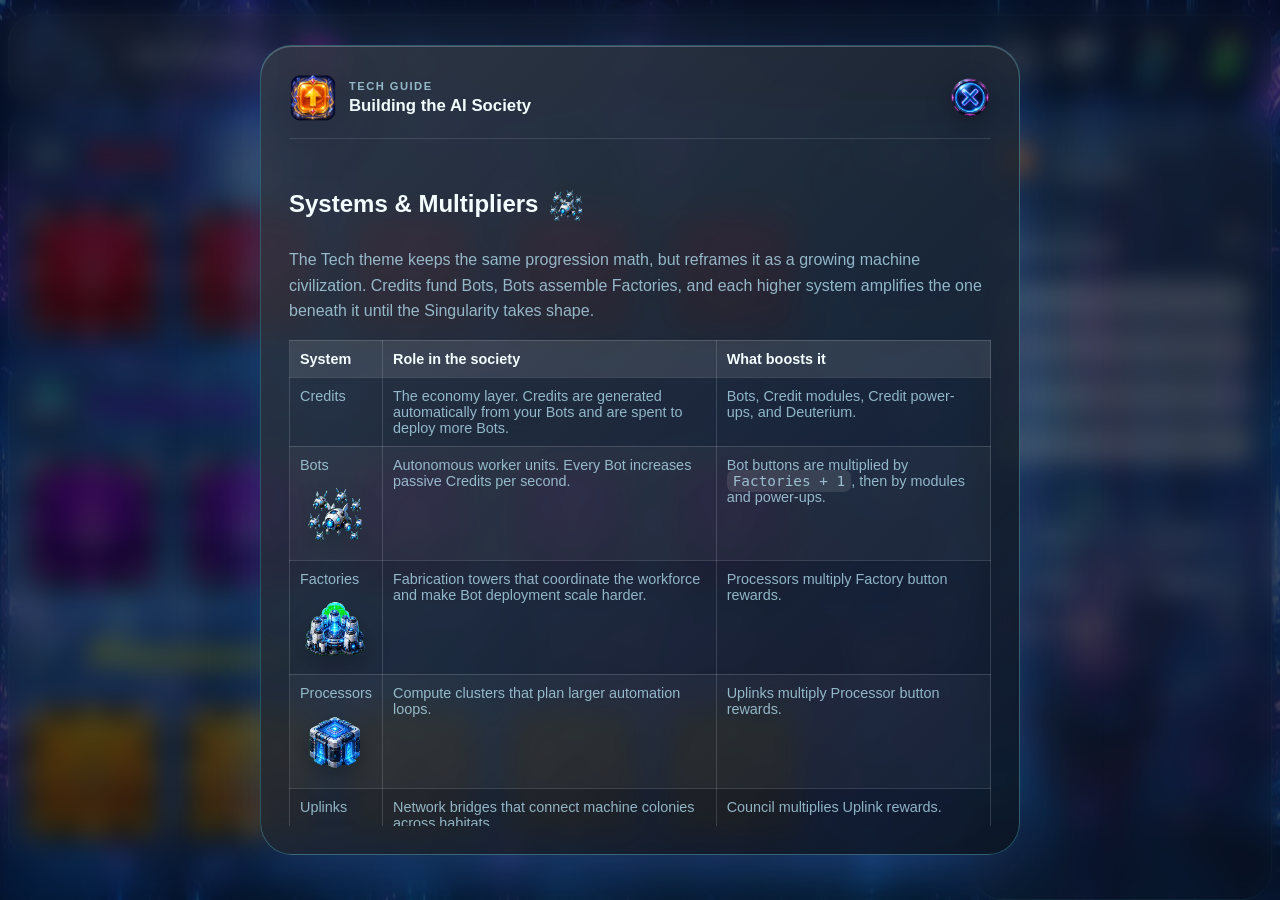
<file: index.html>
<!DOCTYPE html>
<html lang="en">
<head>
	<meta charset="utf-8">
	<meta name="viewport" content="width=device-width, initial-scale=1">
	<meta name="theme-color" content="#132239">
	<title>Button Simulator Reloaded</title>
	<link rel="icon" type="image/png" href="images/brand-icon-32.png">
	<link rel="stylesheet" href="css/modern.css">
</head>
<body data-theme="modern" data-modern-theme="tech" data-world="1">
	<div id="worldBackground" aria-hidden="true"></div>
	<div id="backgroundPattern" aria-hidden="true"></div>
	<div class="worldAtmosphere" aria-hidden="true"></div>

	<header class="glass topShell">
		<div class="worldSwitcher">
			<button id="previousWorldButton" class="circleButton" data-action="previous-world" aria-label="Previous world">‹</button>
			<div id="topBarWorld">
				<span id="topBarWorldNumber">World 1</span>
				<strong id="topBarWorldName">Overworld</strong>
			</div>
			<button class="circleButton" data-action="next-world" aria-label="Next world">›</button>
		</div>

		<div class="headerProgress">
			<div class="headerLevel">
				<span>Level</span>
				<strong id="level">1</strong>
			</div>
			<div id="XPBarBack"><div id="XPBar"></div></div>
		</div>

		<nav class="primaryNav" aria-label="Game features">
			<button class="navImageButton navResources" data-action="show-resources" data-tooltip="Resources" aria-label="Resources"></button>
			<button id="autoClickerNavButton" class="navImageButton navAutoClicker" data-action="show-auto-clicker" data-tooltip="COT bot" aria-label="COT bot"></button>
			<button class="navImageButton navCrates" data-action="show-items" data-item-type="crates" data-tooltip="Crates" aria-label="Crates"><span id="crateNotification">0</span></button>
			<button class="navImageButton navRelics" data-action="show-items" data-item-type="relics" data-tooltip="Relics" aria-label="Relics"></button>
			<button class="navImageButton navPotions" data-action="show-items" data-item-type="potions" data-tooltip="Potions" aria-label="Potions"></button>
			<button id="miningNavButton" class="navImageButton navMining" data-action="show-mining" data-tooltip="Mining" aria-label="Mining"></button>
		</nav>
	</header>

	<main class="gameLayout">
		<section class="contentColumn">
			<div id="buttons" class="worldSections" aria-live="polite"></div>
		</section>

		<aside id="resourcesScreen" class="glass resourceRail">
			<div class="brandBlock">
				<img src="images/brand-icon.png" alt="" class="brandIcon">
				<div>
					<span class="eyebrow">Button Simulator Reloaded</span>
					<strong>AI Society</strong>
				</div>
				<button class="circleButton resourceRailClose" data-action="hide-resources" aria-label="Close resources"></button>
			</div>
			<div class="railHeading">
				<div>
					<span class="eyebrow">Live economy</span>
					<h2>Resources</h2>
				</div>
				<button class="circleButton small" data-action="show-help" aria-label="Help">?</button>
			</div>

			<div id="resourceList" class="resourceList"></div>
			<div id="activePotionIcons" class="activePotionIcons"></div>
			<div id="potionTooltip" class="potionTooltip">Money potion: 00:00.00</div>

			<div class="railActions">
				<button data-action="save">Save</button>
				<button data-action="export">Export</button>
				<button data-action="import">Import</button>
				<button id="modernThemeToggle" data-action="toggle-modern-theme">Fantasy</button>
				<button class="dangerAction" data-action="hard-reset">Hard reset</button>
			</div>

		</aside>
	</main>

	<div id="bottomBar" class="mobileLevelBar" aria-hidden="true"></div>
	<img id="autoClickerAvatar" class="autoClickerAvatar" src="images/modern/tech/auto-bot-1.png" alt="">
	<div id="autoClickerBurst" class="autoClickerBurst" aria-hidden="true"></div>

	<div id="itemScreen" class="modalShell">
		<div class="glass modalPanel itemModal">
			<div class="modalHeading">
				<div class="modalTitleGroup">
					<img id="itemScreenHeadingIcon" class="modalHeadingIcon" src="images/modern/fantasy/nav-crates.png" alt="">
					<div>
						<span class="eyebrow">Collection</span>
						<strong id="itemScreenTitle">Crates</strong>
					</div>
				</div>
				<button class="circleButton" data-action="close-items" aria-label="Close"></button>
			</div>
			<div class="itemModalLayout">
				<div id="itemScreenInner" class="itemGrid"></div>
				<div id="itemScreenEmpty" class="itemEmptyState"></div>
				<aside id="itemScreenInfo" class="itemDetail">
					<div id="itemScreenIcon"></div>
					<h2 id="itemScreenName"></h2>
					<p id="itemScreenInfoText"></p>
				</aside>
			</div>
		</div>
	</div>

	<div id="autoClickerScreen" class="modalShell">
		<div class="glass modalPanel autoClickerModal">
			<div class="modalHeading">
				<div class="modalTitleGroup">
					<img id="autoClickerModalIcon" class="modalHeadingIcon" src="images/modern/tech/auto-bot-1.png" alt="">
					<div>
						<span id="autoClickerEyebrow" class="eyebrow">Cute operations bot</span>
						<strong id="autoClickerTitle">COT-7 upgrades</strong>
					</div>
				</div>
				<button class="circleButton" data-action="close-auto-clicker" aria-label="Close"></button>
			</div>
			<div class="modalContent autoClickerContent">
				<p id="autoClickerDescription" class="autoClickerDescription" data-action="toggle-auto-clicker-description">COT-7 is a tiny operations bot built to optimize your AI society.</p>
				<div class="autoClickerUpgradeGrid">
					<section class="autoClickerUpgradeCard">
						<div class="autoClickerUpgradeHeading">
							<h2 id="autoClickerSpeedName">Servo speed</h2>
							<strong id="autoClickerSpeedLevel">Level 0/30</strong>
						</div>
						<button id="autoClickerSpeedButton" class="primaryAction" data-action="upgrade-auto-clicker" data-upgrade="speed">Upgrade: $500</button>
						<p id="autoClickerSpeedEffect">Action timer: 00:10.00</p>
					</section>
					<section class="autoClickerUpgradeCard">
						<div class="autoClickerUpgradeHeading">
							<h2 id="autoClickerIntelligenceName">Planning core</h2>
							<strong id="autoClickerIntelligenceLevel">Level 0/30</strong>
						</div>
						<button id="autoClickerIntelligenceButton" class="primaryAction" data-action="upgrade-auto-clicker" data-upgrade="intelligence">Upgrade: $2,500</button>
						<p id="autoClickerIntelligenceEffect">Chooses simple available buttons.</p>
					</section>
				</div>
				<section class="autoClickerBehaviorPanel">
					<div class="autoClickerBehaviorHeading">
						<h2 id="autoClickerBehaviorTitle">Behavior tuning</h2>
					</div>
					<div class="autoClickerControlGroup autoClickerBehaviorCell">
						<span class="autoClickerControlLabel">Button priority</span>
						<label><input type="radio" name="autoClickerPriority" value="simple" data-action="update-auto-clicker-behavior" data-setting="priority"> First available</label>
						<label><input type="radio" name="autoClickerPriority" value="best" data-action="update-auto-clicker-behavior" data-setting="priority"> Best value</label>
					</div>
					<label class="autoClickerSlider autoClickerBehaviorCell">
						<span><span>Wait for better</span><strong id="autoClickerWaitValue">0s</strong></span>
						<input id="autoClickerWaitSlider" type="range" min="0" max="0" value="0" step="1" data-action="update-auto-clicker-behavior" data-setting="waitSeconds">
					</label>
					<label class="autoClickerSlider autoClickerBehaviorCell">
						<span><span>Rows to scan downward</span><strong id="autoClickerRowDepthValue">1 row</strong></span>
						<input id="autoClickerRowDepthSlider" type="range" min="1" max="1" value="1" step="1" data-action="update-auto-clicker-behavior" data-setting="rowDepth">
					</label>
					<div id="autoClickerFrequencyControls" class="autoClickerFrequencyControls"></div>
					<div class="autoClickerControlGroup autoClickerBehaviorCell">
						<span class="autoClickerControlLabel">World travel</span>
						<label><input type="radio" name="autoClickerWorldMode" value="current" data-action="update-auto-clicker-behavior" data-setting="worldMode"> Stay here</label>
						<label><input type="radio" name="autoClickerWorldMode" value="all" data-action="update-auto-clicker-behavior" data-setting="worldMode"> Use unlocked worlds</label>
					</div>
					<p id="autoClickerBehaviorSummary" class="autoClickerBehaviorSummary autoClickerCollapsibleText" data-action="toggle-auto-clicker-text" data-text-key="behaviorSummary">Unlocks arrive every few Core/Wisdom levels.</p>
				</section>
				<button id="autoClickerSleepButton" class="secondaryAction autoClickerSleepButton" data-action="toggle-auto-clicker-sleep">Make COT-7 recharge</button>
				<p id="autoClickerHint" class="autoClickerHint autoClickerCollapsibleText" data-action="toggle-auto-clicker-text" data-text-key="hint">Use these controls to decide how cautious the helper should be. Higher Wisdom/Core levels unlock stronger priority choices, longer wait windows, deeper row scanning, and world travel.</p>
			</div>
		</div>
	</div>

	<div id="worldPurchaseScreen" class="modalShell">
		<div class="glass modalPanel centeredModal worldPurchaseModal">
			<div class="modalHeading">
				<div class="modalTitleGroup">
					<img id="worldPurchaseIcon" class="modalHeadingIcon" src="images/brand-icon-256.png" alt="">
					<div>
						<span class="eyebrow">New destination</span>
						<strong id="worldPurchaseText">Unlock world 2</strong>
					</div>
				</div>
				<button class="circleButton modalClose" data-action="close-world-purchase" aria-label="Close"></button>
			</div>
				<div class="modalContent worldPurchaseContent">
					<p>Open a new environment, new resource tiers, and new systems.</p>
					<button id="worldPurchaseButton" class="primaryAction" data-action="purchase-world">
						<span id="worldPurchaseButtonLabel">Purchase world 2</span>
						<small id="worldPurchaseButtonCost">Costs $1.00e20</small>
					</button>
					<p id="worldPurchaseAffordability" class="worldPurchaseAffordability">You need more money.</p>
				</div>
		</div>
	</div>

	<div id="miningScreen" class="modalShell">
		<div class="glass modalPanel miningModal">
			<div class="modalHeading">
				<div class="modalTitleGroup">
					<img id="miningHeadingIcon" class="modalHeadingIcon" src="images/modern/fantasy/nav-mining.png" alt="">
					<div>
						<span class="eyebrow">Automated extraction</span>
						<strong>Mining</strong>
					</div>
				</div>
				<button class="circleButton" data-action="close-mining" aria-label="Close"></button>
			</div>
			<div class="modalContent miningModalContent">
				<p id="miningDescription">Miners automatically discover ores. Higher ores increase the amount of the ore beneath them, while Stone multiplies Money gain.</p>
				<div class="miningMetrics">
					<div><span id="miningBoostLabel">Money boost</span><strong>×<span id="miningBoost">1.00</span></strong></div>
					<div><span>Miners</span><strong id="miners">0</strong></div>
					<div><span id="miningCooldownLabel">Next ore</span><strong id="miningCooldown">00:00.00</strong></div>
				</div>
				<button id="minerPurchaseButton" class="primaryAction" data-action="purchase-miner">
					Buy a miner
					<small id="minerPurchaseCost">Costs $1.00e30</small>
				</button>
				<div id="miningResourceList" class="oreGrid"></div>
			</div>
		</div>
	</div>

	<div id="messageDialog" class="messageDialogShell" role="dialog" aria-modal="true" aria-labelledby="messageDialogTitle">
		<div class="glass messageDialogPanel">
			<div class="modalHeading messageDialogHeading">
				<div class="modalTitleGroup">
					<img class="modalHeadingIcon" src="images/brand-icon-256.png" alt="">
					<div>
						<span class="eyebrow">Game message</span>
						<strong id="messageDialogTitle"></strong>
					</div>
				</div>
				<button id="messageDialogClose" class="circleButton messageDialogClose" type="button" aria-label="Close"></button>
			</div>
			<div class="messageDialogContent">
				<img id="messageDialogImage" class="messageDialogImage" alt="">
				<p id="messageDialogText"></p>
				<textarea id="messageDialogInput" class="messageDialogInput" rows="5"></textarea>
				<div class="messageDialogActions">
					<button id="messageDialogCancel" type="button">Cancel</button>
					<button id="messageDialogConfirm" class="primaryAction" type="button">OK</button>
				</div>
			</div>
		</div>
	</div>

	<div id="resourceBreakdownScreen" class="modalShell">
		<div class="glass modalPanel resourceBreakdownPanel">
			<div class="modalHeading">
				<div class="modalTitleGroup">
					<img class="modalHeadingIcon" src="images/brand-icon-256.png" alt="">
					<div>
						<span class="eyebrow">Resource breakdown</span>
						<strong id="resourceBreakdownTitle">Money</strong>
					</div>
				</div>
				<button class="circleButton" data-action="close-resource-breakdown" aria-label="Close"></button>
			</div>
			<div id="resourceBreakdownContent" class="resourceBreakdownContent"></div>
		</div>
	</div>

	<div id="sectionLoreScreen" class="modalShell">
		<div class="glass modalPanel sectionLorePanel">
			<div class="modalHeading">
				<div class="modalTitleGroup">
					<img id="sectionLoreIcon" class="modalHeadingIcon" src="images/brand-icon-256.png" alt="">
					<div>
						<span id="sectionLoreEyebrow" class="eyebrow">Section lore</span>
						<strong id="sectionLoreTitle">Section</strong>
					</div>
				</div>
				<button class="circleButton" data-action="close-section-lore" aria-label="Close"></button>
			</div>
			<div id="sectionLoreContent" class="resourceBreakdownContent sectionLoreContent"></div>
		</div>
	</div>

	<div id="helpScreenOverlay" class="modalBackdrop" data-action="hide-help"></div>
	<div id="helpScreen" class="glass helpPanel">
		<div class="helpHeader">
			<div class="modalTitleGroup">
				<img class="modalHeadingIcon" src="images/brand-icon-256.png" alt="">
				<div>
					<span class="eyebrow">Game guide</span>
					<strong>How the resource chain works</strong>
				</div>
			</div>
			<button class="circleButton" data-action="hide-help" aria-label="Close"></button>
		</div>
		<div class="helpBody">
			<p><strong>Multi</strong> is your base Money per second. Prestige multiplies Multi button rewards, Power multiplies Prestige rewards, Super Prestige multiplies Power rewards, Ascension multiplies Super Prestige rewards, and Infernal multiplies Ascension rewards.</p>
			<div class="helpChain">
				<span>Money</span><b>→</b><span>Multi</span><b>→</b><span>Prestige</span><b>→</b><span>Power</span><b>→</b><span>Super Prestige</span><b>→</b><span>Ascension</span><b>→</b><span>Infernal</span>
			</div>
			<h2>Money income</h2>
			<p><code>Multi × Money bonuses × (sqrt(Stone) + 1)</code>. Relics are permanent, potions last five minutes, and Stone comes from Mining.</p>
			<h2>Resets</h2>
			<p>Buying Prestige or any higher tier resets every resource above that row. Money returns to 0, Multi returns to 1, and other reset resources return to 0. XP, levels, worlds, miners, ores, crates, relics, and potions remain.</p>
			<h2>Collections</h2>
			<p>Leveling awards Basic crates through level 99. Unlocking Worlds 2 and 3 awards Advanced crates. Modern crates contain permanent relics or temporary potions.</p>
			<h2>Auto Helper</h2>
			<p>Your helper is available from the start and presses one affordable button every 10 seconds. Upgrade Speed to shorten the timer. Upgrade Intelligence so it picks stronger buttons, waits briefly for better purchases, and eventually navigates between unlocked worlds.</p>
			<h2>Mining</h2>
			<p>Mining unlocks in World 2. The timer runs at <code>60 ÷ miners</code> seconds, capped at 120 effective miners. Ores progress from Stone through Diamond.</p>
			<details class="debugPanel helpDebugPanel">
				<summary>Debug multiplier</summary>
				<div>
					<button class="debug-btn" data-action="debug-multiplier" data-value="1">1x</button>
					<button class="debug-btn" data-action="debug-multiplier" data-value="10">10x</button>
					<button class="debug-btn" data-action="debug-multiplier" data-value="100">100x</button>
					<button class="debug-btn" data-action="debug-multiplier" data-value="1000">1000x</button>
				</div>
			</details>
		</div>
	</div>

	<template id="modern-help-content-template">
		<div class="helpHeader">
			<div class="modalTitleGroup">
				<img class="modalHeadingIcon" src="images/brand-icon-256.png" alt="">
				<div>
					<span class="eyebrow">Game guide</span>
					<strong>How to Play</strong>
				</div>
			</div>
			<button class="circleButton" data-action="hide-help" aria-label="Close"></button>
		</div>
		<div class="helpBody">
			<h2>Buttons &amp; Multipliers <img src="images/modern/fantasy/button-1.png" class="helpIcon" alt="Button"></h2>
			<p>Your resources form a chain. A resource is spent on buttons that award the next resource, and owning a higher resource increases how much of the resource immediately below it those buttons award.</p>
			<table class="helpTable">
			<thead><tr><th>Resource</th><th>What it does</th><th>What increases it</th></tr></thead>
			<tbody>
				<tr><td><span style="color:#5dff73">Money</span></td><td>Money is generated automatically. Your base income is your current Multi every second, before relic, potion, and Stone bonuses. Spend Money on Multi buttons.</td><td>Multi, Money relics, Money potions, and Stone.</td></tr>
				<tr><td><span style="color:#ff4567">Multi</span><img src="images/modern/fantasy/button-1.png" class="helpSampleButton" alt="Multi button"></td><td>Every point of Multi adds directly to your base Money per second. Spend Multi on Prestige buttons.</td><td>Each Multi button's listed gain is multiplied by <code>Prestige + 1</code>, then by Multi relic and potion bonuses.</td></tr>
				<tr><td><span style="color:#b36aff">Prestige</span><img src="images/modern/fantasy/button-2.png" class="helpSampleButton" alt="Prestige button"></td><td>Prestige makes Multi buttons award more Multi. Spend Prestige on Power buttons.</td><td>Each Prestige button's listed gain is multiplied by <code>Power + 1</code>, then by Prestige relic and potion bonuses.</td></tr>
				<tr><td><span style="color:#ffe24d">Power</span><img src="images/modern/fantasy/button-3.png" class="helpSampleButton" alt="Power button"></td><td>Power makes Prestige buttons award more Prestige. Spend Power on Super Prestige buttons in World 2.</td><td>Each Power button's listed gain is multiplied by <code>Super Prestige + 1</code>, then by Power relic and potion bonuses.</td></tr>
				<tr><td><span style="color:#59dcff">Super Prestige</span><img src="images/modern/fantasy/button-4.png" class="helpSampleButton" alt="Super Prestige button"></td><td>Super Prestige makes Power buttons award more Power. Spend it on Ascension buttons in World 2.</td><td>Each Super Prestige button's listed gain is multiplied by <code>Ascension + 1</code>, then by Super Prestige potion bonuses.</td></tr>
				<tr><td>Ascension<img src="images/modern/fantasy/button-5.png" class="helpSampleButton" alt="Ascension button"></td><td>Ascension makes Super Prestige buttons award more Super Prestige. Spend it on Infernal buttons in World 3.</td><td>Each Ascension button's listed gain is multiplied by <code>Infernal + 1</code>.</td></tr>
				<tr><td><span style="color:#ff764d">Infernal</span><img src="images/modern/fantasy/button-6.png" class="helpSampleButton" alt="Infernal button"></td><td>Infernal makes Ascension buttons award more Ascension. It is currently the highest resource tier.</td><td>Infernal buttons award their listed amount; there is currently no higher resource multiplying their gain.</td></tr>
			</tbody>
		</table>
		<p><strong>Money income:</strong> each second you gain approximately <code>Multi x Money bonuses x (sqrt(Stone) + 1)</code>. For example, 100 Multi with no other bonuses produces about $100 per second. A 2x Money potion raises that to $200 per second. If you also have 9 Stone, the Stone multiplier is 4x, raising it to $800 per second.</p>
		<p><strong>Example of the resource chain:</strong> if a Multi button normally gives +80 Multi and you own 4 Prestige, it gives <code>80 x (4 + 1) = 400 Multi</code> before relics or potions. That new Multi then increases your Money income by 400 per second.</p>

		<h2>Auto Helper <img src="images/modern/fantasy/auto-pet-1.png" class="helpIcon" alt="Pet helper"></h2>
			<p>Your pet helper starts active immediately and presses one affordable button every 10 seconds. Buy Agility upgrades with Money to shorten the timer. Wisdom upgrades unlock behavior controls so you can choose button priority, how long Pip waits for better Money buttons, how many resource rows it scans, and whether it may hop between unlocked worlds.</p>

			<h2>Purchases and Resets</h2>
			<p>Multi purchases spend Money without resetting anything. Buying Prestige or a higher resource resets every resource above that row, while keeping the resource you bought and every tier below it.</p>
			<table class="helpTable">
				<thead><tr><th>Button purchased</th><th>Cost</th><th>Resources reset</th></tr></thead>
				<tbody>
					<tr><td>Multi</td><td>Money</td><td>None.</td></tr>
					<tr><td>Prestige</td><td>Multi</td><td>Money returns to 0 and Multi returns to 1.</td></tr>
					<tr><td>Power</td><td>Prestige</td><td>Money, Multi, and Prestige.</td></tr>
					<tr><td>Super Prestige</td><td>Power</td><td>Money through Power.</td></tr>
					<tr><td>Ascension</td><td>Super Prestige</td><td>Money through Super Prestige.</td></tr>
					<tr><td>Infernal</td><td>Ascension</td><td>Money through Ascension.</td></tr>
				</tbody>
			</table>
			<p>Relics, potions, ores, miners, XP, levels, crates, and unlocked worlds are not removed by resource resets.</p>

		<h2>Worlds and Backgrounds</h2>
		<p>Unlock new worlds to access higher tier buttons and new features. Each world has three modern background scenes. A random scene for the active world is chosen whenever the page opens or you navigate into that world.</p>
		<ul>
			<li><strong>World 1:</strong> The starting world.</li>
			<li><strong>World 2:</strong> Costs $1.00e20. Unlocks Super Prestige, Ascension, and Mining.</li>
			<li><strong>World 3:</strong> Costs $1.00e50. Unlocks Infernal.</li>
		</ul>

		<h2>Levels and XP</h2>
		<p>The header bar shows your progress toward the next level. Levels do not directly multiply your resource gains; they track your XP and award Basic crates. Higher-tier purchases give four times as much XP as the tier before them.</p>
		<table class="helpTable">
			<thead><tr><th>Reset purchase</th><th>XP gained</th></tr></thead>
			<tbody>
				<tr><td>Prestige</td><td>1 XP</td></tr>
				<tr><td>Power</td><td>4 XP</td></tr>
				<tr><td>Super Prestige</td><td>16 XP</td></tr>
				<tr><td>Ascension</td><td>64 XP</td></tr>
				<tr><td>Infernal</td><td>256 XP</td></tr>
			</tbody>
		</table>
		<p>Each eligible purchase grants XP once, regardless of which button in that tier you buy. The debug multiplier also multiplies XP when it is enabled. The total XP needed for level <em>L</em> is <code>ceil(5 x (L - 1)<sup>5/3</sup>)</code>. For example, levels 2, 3, 4, 5, and 10 require 5, 16, 32, 51, and 195 total XP.</p>

		<h2>Crates <img src="images/modern/fantasy/crate-1.png" class="helpIcon" alt="Crate"></h2>
		<p>You receive one Basic crate for each level gained from level 2 through level 99. Advanced crates are awarded when you unlock World 2 and World 3. Open a crate from the Crates screen to receive one item.</p>
		<p>In the modern UI, every crate contains either a <strong>Relic (62.5%)</strong> or a <strong>Potion (37.5%)</strong>. Items within a category use weighted chances, so items near the start of each list are more common.</p>
		<table class="helpTable">
			<thead><tr><th>Crate</th><th>Possible contents</th></tr></thead>
			<tbody>
				<tr><td>Basic<img src="images/modern/fantasy/crate-1.png" class="helpSampleButton" alt="Basic crate"></td><td><strong>Relics:</strong> Magic dice, Ruby crown, Tome of finances, Tome of multi<br><strong>Potions:</strong> Money, Multi, Prestige, Power</td></tr>
				<tr><td>Advanced<img src="images/modern/fantasy/crate-2.png" class="helpSampleButton" alt="Advanced crate"></td><td><strong>Relics:</strong> Shiny screw, Golden key, Tome of prestige, Tome of power<br><strong>Potions:</strong> Prestige, Power, Super Prestige</td></tr>
			</tbody>
		</table>

		<h2>Relics <img src="images/modern/fantasy/relic-1.png" class="helpIcon" alt="Relic"></h2>
		<p>Relics are permanent and work automatically. Duplicate copies increase that relic's bonus. Relics affecting the same resource combine multiplicatively.</p>
		<table class="helpTable">
			<thead><tr><th>Relic</th><th>Permanent effect per copy</th><th>Found in</th></tr></thead>
			<tbody>
				<tr><td>Magic dice<img src="images/modern/fantasy/relic-1.png" class="helpSampleButton" alt="Magic dice relic"></td><td>Affects Money: +20% Money gain</td><td>Basic</td></tr>
				<tr><td>Ruby crown<img src="images/modern/fantasy/relic-2.png" class="helpSampleButton" alt="Ruby crown relic"></td><td>Affects Multi: +30% Multi gain</td><td>Basic</td></tr>
				<tr><td>Tome of finances<img src="images/modern/fantasy/relic-3.png" class="helpSampleButton" alt="Tome of finances relic"></td><td>Affects Money: +75% Money gain</td><td>Basic</td></tr>
				<tr><td>Tome of multi<img src="images/modern/fantasy/relic-4.png" class="helpSampleButton" alt="Tome of multi relic"></td><td>Affects Multi: +75% Multi gain</td><td>Basic</td></tr>
				<tr><td>Shiny screw<img src="images/modern/fantasy/relic-5.png" class="helpSampleButton" alt="Shiny screw relic"></td><td>Affects Multi: +60% Multi gain</td><td>Advanced</td></tr>
				<tr><td>Golden key<img src="images/modern/fantasy/relic-6.png" class="helpSampleButton" alt="Golden key relic"></td><td>Affects Money: +100% Money gain</td><td>Advanced</td></tr>
				<tr><td>Tome of prestige<img src="images/modern/fantasy/relic-7.png" class="helpSampleButton" alt="Tome of prestige relic"></td><td>Affects Prestige: +75% Prestige gain</td><td>Advanced</td></tr>
				<tr><td>Tome of power<img src="images/modern/fantasy/relic-8.png" class="helpSampleButton" alt="Tome of power relic"></td><td>Affects Power: +75% Power gain</td><td>Advanced</td></tr>
			</tbody>
		</table>

		<h2>Potions <img src="images/modern/fantasy/potion-1.png" class="helpIcon" alt="Potion"></h2>
		<p>Potions are consumed when activated and double one type of gain for 5 minutes. The active potion icons and their countdown timers appear beside the resource list. Using another potion of the same type while it is active resets its timer to 5 minutes; it does not stack above 2x.</p>
		<table class="helpTable">
			<thead><tr><th>Potion</th><th>Effect for 5 minutes</th><th>Found in</th></tr></thead>
			<tbody>
				<tr><td>Money potion<img src="images/modern/fantasy/potion-1.png" class="helpSampleButton" alt="Money potion"></td><td>Affects Money: 2x Money gain</td><td>Basic</td></tr>
				<tr><td>Multi potion<img src="images/modern/fantasy/potion-2.png" class="helpSampleButton" alt="Multi potion"></td><td>Affects Multi: 2x Multi gain</td><td>Basic</td></tr>
				<tr><td>Prestige potion<img src="images/modern/fantasy/potion-3.png" class="helpSampleButton" alt="Prestige potion"></td><td>Affects Prestige: 2x Prestige gain</td><td>Basic and Advanced</td></tr>
				<tr><td>Power potion<img src="images/modern/fantasy/potion-4.png" class="helpSampleButton" alt="Power potion"></td><td>Affects Power: 2x Power gain</td><td>Basic and Advanced</td></tr>
				<tr><td>Super Prestige potion<img src="images/modern/fantasy/potion-5.png" class="helpSampleButton" alt="Super Prestige potion"></td><td>Affects Super Prestige: 2x Super Prestige gain</td><td>Advanced</td></tr>
			</tbody>
		</table>

		<h2>Mining</h2>
		<p>Mining unlocks in World 2. The first miner costs $1.00e30. Each purchased miner makes the next one 100,000 times more expensive. As soon as you own a miner, it automatically completes mining rolls.</p>
		<p>The <strong>Next ore</strong> timer counts down to the next roll. The time between rolls is <code>60 / miners</code> seconds, capped at 120 miners. This means 1 miner rolls every 60 seconds, 10 miners every 6 seconds, 60 miners every second, and 120 or more miners every 0.5 seconds. The first roll after buying your first miner happens immediately because the initial timer is zero.</p>
		<table class="helpTable">
			<thead><tr><th>Ore rolled</th><th>Chance per roll</th><th>Amount gained</th></tr></thead>
			<tbody>
				<tr><td>Stone<img src="images/modern/fantasy/ore-stone.png" class="helpSampleButton" alt="Stone ore"></td><td>50%</td><td>Iron + 1</td></tr>
				<tr><td>Iron<img src="images/modern/fantasy/ore-iron.png" class="helpSampleButton" alt="Iron ore"></td><td>25%</td><td>Gold + 1</td></tr>
				<tr><td>Gold<img src="images/modern/fantasy/ore-gold.png" class="helpSampleButton" alt="Gold ore"></td><td>12.5%</td><td>Sapphire + 1</td></tr>
				<tr><td>Sapphire<img src="images/modern/fantasy/ore-sapphire.png" class="helpSampleButton" alt="Sapphire ore"></td><td>6.25%</td><td>Emerald + 1</td></tr>
				<tr><td>Emerald<img src="images/modern/fantasy/ore-emerald.png" class="helpSampleButton" alt="Emerald ore"></td><td>3.125%</td><td>Ruby + 1</td></tr>
				<tr><td>Ruby<img src="images/modern/fantasy/ore-ruby.png" class="helpSampleButton" alt="Ruby ore"></td><td>1.5625%</td><td>Diamond + 1</td></tr>
				<tr><td>Diamond<img src="images/modern/fantasy/ore-diamond.png" class="helpSampleButton" alt="Diamond ore"></td><td>1.5625%</td><td>1</td></tr>
			</tbody>
		</table>
			<p>Higher ores increase how much of the ore immediately below them you receive. For example, each Stone roll gives your current Iron amount plus 1 Stone, while each Ruby roll gives your current Diamond amount plus 1 Ruby. Stone boosts passive Money gain by <code>sqrt(Stone) + 1</code>; 9 Stone gives a 4x Money multiplier and 100 Stone gives an 11x multiplier.</p>
			<details class="debugPanel helpDebugPanel">
				<summary>Debug multiplier</summary>
				<div>
					<button class="debug-btn" data-action="debug-multiplier" data-value="1">1x</button>
					<button class="debug-btn" data-action="debug-multiplier" data-value="10">10x</button>
					<button class="debug-btn" data-action="debug-multiplier" data-value="100">100x</button>
					<button class="debug-btn" data-action="debug-multiplier" data-value="1000">1000x</button>
				</div>
			</details>
		</div>
	</template>

	<template id="tech-help-content-template">
		<div class="helpHeader">
			<div class="modalTitleGroup">
				<img class="modalHeadingIcon" src="images/brand-icon-256.png" alt="">
				<div>
					<span class="eyebrow">Tech guide</span>
					<strong>Building the AI Society</strong>
				</div>
			</div>
			<button class="circleButton" data-action="hide-help" aria-label="Close"></button>
		</div>
		<div class="helpBody">
			<h2>Systems &amp; Multipliers <img src="images/modern/tech/nano-bots.png" class="helpIcon" alt="Bots"></h2>
			<p>The Tech theme keeps the same progression math, but reframes it as a growing machine civilization. Credits fund Bots, Bots assemble Factories, and each higher system amplifies the one beneath it until the Singularity takes shape.</p>
			<table class="helpTable">
				<thead><tr><th>System</th><th>Role in the society</th><th>What boosts it</th></tr></thead>
				<tbody>
					<tr><td>Credits</td><td>The economy layer. Credits are generated automatically from your Bots and are spent to deploy more Bots.</td><td>Bots, Credit modules, Credit power-ups, and Deuterium.</td></tr>
					<tr><td>Bots<img src="images/modern/tech/nano-bots.png" class="helpSampleButton" alt="Bots"></td><td>Autonomous worker units. Every Bot increases passive Credits per second.</td><td>Bot buttons are multiplied by <code>Factories + 1</code>, then by modules and power-ups.</td></tr>
					<tr><td>Factories<img src="images/modern/tech/nano-machines.png" class="helpSampleButton" alt="Factories"></td><td>Fabrication towers that coordinate the workforce and make Bot deployment scale harder.</td><td>Processors multiply Factory button rewards.</td></tr>
					<tr><td>Processors<img src="images/modern/tech/quantum-processors.png" class="helpSampleButton" alt="Processors"></td><td>Compute clusters that plan larger automation loops.</td><td>Uplinks multiply Processor button rewards.</td></tr>
					<tr><td>Uplinks<img src="images/modern/tech/neural-uplinks.png" class="helpSampleButton" alt="Uplinks"></td><td>Network bridges that connect machine colonies across habitats.</td><td>Council multiplies Uplink rewards.</td></tr>
					<tr><td>Council<img src="images/modern/tech/synthetic-council.png" class="helpSampleButton" alt="Council"></td><td>The governance layer that directs high-tier expansion.</td><td>Singularity multiplies Council rewards.</td></tr>
					<tr><td>Singularity<img src="images/modern/tech/ai-singularity.png" class="helpSampleButton" alt="Singularity"></td><td>The highest current system, representing the society becoming self-improving.</td><td>Singularity buttons award their listed amount; there is no higher multiplier yet.</td></tr>
				</tbody>
			</table>

			<h2>Credits Formula</h2>
			<p><code>Bots x Credit bonuses x (sqrt(Deuterium) + 1)</code>. System modules are permanent, power-ups last five minutes, and Deuterium comes from Fusion mining.</p>

			<h2>COT Bot <img src="images/modern/tech/auto-bot-1.png" class="helpIcon" alt="COT bot"></h2>
			<p>COT-7 starts active immediately and performs one button action every 10 seconds. Servo Speed upgrades reduce the timer. Planning Core upgrades unlock behavior controls so you can choose button priority, how long COT-7 waits for better Credit buttons, how many system rows it scans, and whether it may travel between connected habitats.</p>

			<h2>Deployments and Reboots</h2>
			<p>Deploying Factories or any higher system reboots every system above that row. Credits return to 0, Bots return to 1, and other rebooted systems return to 0. The system deployed by the purchase and every system below it stay online. XP, levels, habitats, fusion miners, fusion resources, data caches, modules, and power-ups remain.</p>

			<h2>Network Habitats</h2>
			<ul>
				<li><strong>Neon Data Habitat:</strong> the starting layer for Credits, Bots, Factories, and Processors.</li>
				<li><strong>Fusion Foundry Grid:</strong> unlocks Uplinks, Council, and Fusion mining.</li>
				<li><strong>Singularity Sky Arcology:</strong> unlocks Singularity production.</li>
			</ul>

			<h2>Data Caches <img src="images/modern/tech/crate-1.png" class="helpIcon" alt="Data cache"></h2>
			<p>Leveling awards Basic data caches through level 99. Connecting later habitats awards Advanced quantum vaults. Each cache contains a permanent system module or a temporary power-up.</p>
			<table class="helpTable">
				<thead><tr><th>Cache</th><th>Possible contents</th></tr></thead>
				<tbody>
					<tr><td>Basic data cache<img src="images/modern/tech/crate-1.png" class="helpSampleButton" alt="Basic data cache"></td><td><strong>Modules:</strong> Alien data prism, Nanite command crown, Encrypted credit archive, Swarm replication codex<br><strong>Power-ups:</strong> Credit overclock, Bot surge, Factory uplink, Processor boost</td></tr>
					<tr><td>Advanced quantum vault<img src="images/modern/tech/crate-2.png" class="helpSampleButton" alt="Advanced quantum vault"></td><td><strong>Modules:</strong> Cybernetic servo core, Plasma access key, Factory matrix, Quantum reactor relic<br><strong>Power-ups:</strong> Factory uplink, Processor boost, Neural network charge</td></tr>
				</tbody>
			</table>

			<h2>System Modules <img src="images/modern/tech/relic-1.png" class="helpIcon" alt="System module"></h2>
			<p>System modules are permanent hardware and data upgrades recovered from caches. Duplicate copies increase that module's bonus, and modules affecting the same system combine multiplicatively.</p>
			<table class="helpTable">
				<thead><tr><th>Module</th><th>Permanent effect per copy</th></tr></thead>
				<tbody>
					<tr><td>Alien data prism<img src="images/modern/tech/relic-1.png" class="helpSampleButton" alt="Alien data prism"></td><td>Affects Credits: +20% Credit gain</td></tr>
					<tr><td>Nanite command crown<img src="images/modern/tech/relic-2.png" class="helpSampleButton" alt="Nanite command crown"></td><td>Affects Bots: +30% Bot gain</td></tr>
					<tr><td>Encrypted credit archive<img src="images/modern/tech/relic-3.png" class="helpSampleButton" alt="Encrypted credit archive"></td><td>Affects Credits: +75% Credit gain</td></tr>
					<tr><td>Swarm replication codex<img src="images/modern/tech/relic-4.png" class="helpSampleButton" alt="Swarm replication codex"></td><td>Affects Bots: +75% Bot gain</td></tr>
					<tr><td>Cybernetic servo core<img src="images/modern/tech/relic-5.png" class="helpSampleButton" alt="Cybernetic servo core"></td><td>Affects Bots: +60% Bot gain</td></tr>
					<tr><td>Plasma access key<img src="images/modern/tech/relic-6.png" class="helpSampleButton" alt="Plasma access key"></td><td>Affects Credits: +100% Credit gain</td></tr>
					<tr><td>Factory matrix<img src="images/modern/tech/relic-7.png" class="helpSampleButton" alt="Factory matrix"></td><td>Affects Factories: +75% Factory gain</td></tr>
					<tr><td>Quantum reactor relic<img src="images/modern/tech/relic-8.png" class="helpSampleButton" alt="Quantum reactor relic"></td><td>Affects Processors: +75% Processor gain</td></tr>
				</tbody>
			</table>

			<h2>Power-ups <img src="images/modern/tech/potion-1.png" class="helpIcon" alt="Power-up"></h2>
			<p>Power-ups are consumed when activated and double one gain type for 5 minutes. Activating another of the same type resets the timer to 5 minutes.</p>
			<table class="helpTable">
				<thead><tr><th>Power-up</th><th>Effect for 5 minutes</th></tr></thead>
				<tbody>
					<tr><td>Credit overclock<img src="images/modern/tech/potion-1.png" class="helpSampleButton" alt="Credit overclock"></td><td>Affects Credits: 2x Credit gain</td></tr>
					<tr><td>Bot surge<img src="images/modern/tech/potion-2.png" class="helpSampleButton" alt="Bot surge"></td><td>Affects Bots: 2x Bot gain</td></tr>
					<tr><td>Factory uplink<img src="images/modern/tech/potion-3.png" class="helpSampleButton" alt="Factory uplink"></td><td>Affects Factories: 2x Factory gain</td></tr>
					<tr><td>Processor boost<img src="images/modern/tech/potion-4.png" class="helpSampleButton" alt="Processor boost"></td><td>Affects Processors: 2x Processor gain</td></tr>
					<tr><td>Neural network charge<img src="images/modern/tech/potion-5.png" class="helpSampleButton" alt="Neural network charge"></td><td>Affects Uplinks: 2x Uplink gain</td></tr>
				</tbody>
			</table>

			<h2>Fusion Mining <img src="images/modern/tech/nav-mining.png" class="helpIcon" alt="Fusion mining"></h2>
			<p>Fusion mining comes online with the Fusion Foundry Grid. The first fusion miner costs $1.00e30 Credits, and each additional miner costs 100,000 times more. The scan timer runs at <code>60 / miners</code> seconds, capped at 120 effective miners. Deuterium boosts passive Credits with <code>sqrt(Deuterium) + 1</code>.</p>
			<table class="helpTable">
				<thead><tr><th>Resource</th><th>Chance per roll</th><th>Amount gained</th></tr></thead>
				<tbody>
					<tr><td>Deuterium<img src="images/modern/tech/ore-deuterium.png" class="helpSampleButton" alt="Deuterium"></td><td>50%</td><td>Tritium + 1</td></tr>
					<tr><td>Tritium<img src="images/modern/tech/ore-tritium.png" class="helpSampleButton" alt="Tritium"></td><td>25%</td><td>Helium-3 + 1</td></tr>
					<tr><td>Helium-3<img src="images/modern/tech/ore-helium3.png" class="helpSampleButton" alt="Helium-3"></td><td>12.5%</td><td>Antimatter + 1</td></tr>
					<tr><td>Antimatter<img src="images/modern/tech/ore-antimatter.png" class="helpSampleButton" alt="Antimatter"></td><td>6.25%</td><td>Dark matter + 1</td></tr>
					<tr><td>Dark matter<img src="images/modern/tech/ore-dark-matter.png" class="helpSampleButton" alt="Dark matter"></td><td>3.125%</td><td>Quantum foam + 1</td></tr>
					<tr><td>Quantum foam<img src="images/modern/tech/ore-quantum-foam.png" class="helpSampleButton" alt="Quantum foam"></td><td>1.5625%</td><td>Neutronium + 1</td></tr>
					<tr><td>Neutronium<img src="images/modern/tech/ore-neutronium.png" class="helpSampleButton" alt="Neutronium"></td><td>1.5625%</td><td>1</td></tr>
				</tbody>
			</table>
			<details class="debugPanel helpDebugPanel">
				<summary>Debug multiplier</summary>
				<div>
					<button class="debug-btn" data-action="debug-multiplier" data-value="1">1x</button>
					<button class="debug-btn" data-action="debug-multiplier" data-value="10">10x</button>
					<button class="debug-btn" data-action="debug-multiplier" data-value="100">100x</button>
					<button class="debug-btn" data-action="debug-multiplier" data-value="1000">1000x</button>
				</div>
			</details>
		</div>
	</template>

	<template id="resource-row-template">
		<button class="resourceText" data-action="show-resource-breakdown">
			<span class="resourceDot"></span>
			<span data-field="resource-name"></span>
			<strong data-field="resource-value">0</strong>
		</button>
	</template>

	<template id="potion-icon-template">
		<img class="potionIcon" alt="">
	</template>

	<template id="world-section-template">
		<section class="worldSection">
			<div class="sectionHeading">
				<button class="sectionTitle" type="button" data-action="show-section-lore">
					<img data-field="section-icon" class="sectionIcon" alt="">
					<h2><span data-field="section-name"></span></h2>
				</button>
				<strong data-field="section-resource">0</strong>
			</div>
			<div class="buttonGrid" data-field="section-buttons"></div>
		</section>
	</template>

	<template id="game-button-template">
		<button class="button" data-action="buy-button">
			<strong class="gainValue">+<span data-field="gain-value"></span></strong>
			<span class="costLine"><span data-field="cost-name"></span> <span data-field="cost-value"></span></span>
		</button>
	</template>

	<template id="free-button-template">
		<button class="button freeButton" data-action="free-resource">
			<strong>Get <span data-field="free-amount"></span></strong>
			<span data-field="free-resource"></span>
			<small>Requires <span data-field="required-amount"></span> <span data-field="required-resource"></span></small>
		</button>
	</template>

	<template id="item-card-template">
		<button class="itemBox">
			<img class="item" alt="">
			<span class="itemText">0</span>
		</button>
	</template>

	<template id="mining-resource-template">
		<div class="oreCard">
			<img data-field="ore-image" class="oreIcon" alt="">
			<span data-field="ore-name"></span>
			<strong data-field="ore-amount">0</strong>
		</div>
	</template>

	<script src="js/break_eternity.js"></script>
	<script type="module" src="js/main.js"></script>
</body>
</html>
</file>
<file: css/modern.css>
:root {
	color-scheme: dark;
	font-family: Inter, ui-rounded, "SF Pro Display", "Segoe UI", sans-serif;
	--glass: rgba(15, 25, 44, 0.5);
	--glass-strong: rgba(10, 18, 34, 0.76);
	--line: rgba(255, 255, 255, 0.2);
	--text: #f7fbff;
	--muted: rgba(235, 244, 255, 0.7);
	--shadow: 0 24px 80px rgba(3, 11, 25, 0.35);
	--world-background: url("../images/modern/fantasy/world-1.jpg");
}

body[data-modern-theme="tech"] {
	--glass: rgba(4, 16, 34, 0.58);
	--glass-strong: rgba(2, 12, 28, 0.84);
	--line: rgba(99, 236, 255, 0.28);
	--text: #f4fdff;
	--muted: rgba(191, 239, 255, 0.72);
	--shadow: 0 24px 90px rgba(0, 229, 255, 0.15), 0 18px 60px rgba(112, 68, 255, 0.16);
}

* {
	box-sizing: border-box;
	-webkit-user-select: none;
	user-select: none;
}

input,
textarea {
	-webkit-user-select: text;
	user-select: text;
}

html {
	width: 100%;
	height: 100%;
	background: #0c1728;
	overflow: hidden;
}

body {
	width: 100%;
	height: 100vh;
	height: 100dvh;
	margin: 0;
	color: var(--text);
	background-color: #0c1728;
	background-image:
		radial-gradient(circle at 15% 20%, rgba(136, 242, 255, 0.22), transparent 36%),
		radial-gradient(circle at 85% 70%, rgba(181, 122, 255, 0.2), transparent 38%),
		linear-gradient(180deg, rgba(4, 12, 25, 0.02), rgba(4, 12, 25, 0.18)),
		var(--world-background);
	background-size: cover;
	background-position: center;
	background-attachment: fixed;
	overflow: hidden;
	transition: background-image 500ms ease;
	display: flex;
	flex-direction: column;
}

body::before {
	display: none;
}

body::after {
	display: none;
}

#worldBackground {
	position: fixed;
	inset: 0;
	z-index: 0;
	background-image:
		linear-gradient(180deg, rgba(4, 12, 25, 0.02), rgba(4, 12, 25, 0.18)),
		var(--world-background);
	background-size: cover;
	background-position: center;
	transition: background-image 500ms ease;
	pointer-events: none;
}

#backgroundPattern {
	position: fixed;
	inset: 0;
	z-index: -1;
	background-image: none !important;
	opacity: 0;
	pointer-events: none;
}

button {
	font: inherit;
	color: inherit;
}

button,
[role="button"] {
	cursor: pointer;
}

.worldAtmosphere {
	position: fixed;
	inset: -20%;
	z-index: 1;
	opacity: 0.35;
	filter: blur(40px);
	background: conic-gradient(from 90deg, transparent, rgba(108, 239, 255, 0.18), transparent, rgba(189, 117, 255, 0.18), transparent);
	animation: atmosphereFlow 24s linear infinite;
	pointer-events: none;
}

@keyframes atmosphereFlow {
	to { transform: rotate(360deg) scale(1.08); }
}

.glass,
.worldSection {
	background:
		linear-gradient(135deg, rgba(255, 255, 255, 0.17), rgba(255, 255, 255, 0.04)),
		var(--glass);
	border: 1px solid var(--line);
	box-shadow: var(--shadow), inset 0 1px 0 rgba(255, 255, 255, 0.24);
	backdrop-filter: blur(6px) saturate(150%);
	-webkit-backdrop-filter: blur(6px) saturate(150%);
}

.topShell {
	position: sticky;
	top: 14px;
	z-index: 20;
	width: calc(100% - 16px);
	height: 90px;
	min-height: 90px;
	max-height: 90px;
	margin: 8px auto 0;
	padding: 10px 12px;
	border-radius: 28px;
	display: grid;
	grid-template-columns: minmax(220px, 0.6fr) minmax(150px, 0.4fr) minmax(390px, 1fr);
	align-items: center;
	gap: 18px;
	overflow: visible;
}

.brandBlock,
.worldSwitcher,
.railHeading,
.modalHeading,
.sectionHeading {
	display: flex;
	align-items: center;
}

.brandBlock {
	gap: 12px;
	margin-bottom: 18px;
	padding-bottom: 16px;
	border-bottom: 1px solid rgba(255, 255, 255, 0.12);
}

.brandIcon {
	width: 48px;
	height: 48px;
	border-radius: 15px;
	box-shadow: 0 10px 26px rgba(0, 0, 0, 0.22);
}

.brandBlock strong {
	display: block;
	font-size: 1.05rem;
}

.eyebrow {
	display: block;
	margin-bottom: 4px;
	color: var(--muted);
	font-size: 0.7rem;
	font-weight: 700;
	letter-spacing: 0.13em;
	text-transform: uppercase;
}

.worldSwitcher {
	gap: 10px;
	justify-content: center;
	min-width: 0;
	height: 64px;
	overflow: hidden;
}

.headerProgress {
	min-width: 150px;
	height: 48px;
	display: flex;
	flex-direction: column;
	justify-content: center;
	overflow: hidden;
}

.headerLevel {
	display: flex;
	align-items: baseline;
	justify-content: space-between;
	gap: 10px;
}

.headerLevel span {
	color: var(--muted);
	font-size: 0.7rem;
	font-weight: 700;
	letter-spacing: 0.12em;
	text-transform: uppercase;
}

.headerLevel strong {
	font-size: 1.35rem;
}

#topBarWorld {
	min-width: 150px;
	height: 48px;
	text-align: center;
	overflow: hidden;
}

#topBarWorld span,
#topBarWorld strong {
	display: block;
}

#topBarWorld span {
	color: var(--muted);
	font-size: 0.72rem;
	text-transform: uppercase;
	letter-spacing: 0.12em;
}

#topBarWorld strong {
	overflow: hidden;
	text-overflow: ellipsis;
	white-space: nowrap;
}

.circleButton {
	width: 42px;
	height: 42px;
	border: 1px solid rgba(255, 255, 255, 0.2);
	border-radius: 50%;
	background: rgba(255, 255, 255, 0.1);
	box-shadow: inset 0 1px 0 rgba(255, 255, 255, 0.22);
	font-size: 1.6rem;
	line-height: 1;
}

.topShell .circleButton[data-action="previous-world"],
.topShell .circleButton[data-action="next-world"] {
	width: 64px;
	height: 64px;
	border: 0;
	background-color: transparent;
	background-repeat: no-repeat;
	background-position: center;
	background-size: contain;
	font-size: 0;
	filter: drop-shadow(0 10px 14px rgba(0, 0, 0, 0.28));
}

.topShell .circleButton[data-action="previous-world"]:disabled {
	cursor: not-allowed;
	opacity: 0.42;
	filter: grayscale(0.4) brightness(0.72) drop-shadow(0 10px 14px rgba(0, 0, 0, 0.18));
}

.topShell .circleButton[data-action="previous-world"]:disabled:hover {
	transform: none;
}

.topShell .circleButton[data-action="previous-world"] {
	background-image: url("../images/modern/fantasy/nav-prev.png");
}

.topShell .circleButton[data-action="next-world"] {
	background-image: url("../images/modern/fantasy/nav-next.png");
}

.circleButton:hover,
.primaryNav button:hover,
.railActions button:hover {
	transform: translateY(-1px);
}

.circleButton.small {
	width: 36px;
	height: 36px;
	font-size: 1rem;
}

.circleButton[data-action^="close-"],
.circleButton[data-action="hide-help"],
.resourceRailClose,
.messageDialogClose {
	border: 0;
	background-color: transparent;
	background-image: url("../images/modern/fantasy/close-fantasy.png");
	background-repeat: no-repeat;
	background-position: center;
	background-size: contain;
	box-shadow: none;
	font-size: 0;
	line-height: 0;
	filter: drop-shadow(0 8px 12px rgba(0, 0, 0, 0.28));
}

body[data-modern-theme="tech"] .circleButton[data-action^="close-"],
body[data-modern-theme="tech"] .circleButton[data-action="hide-help"],
body[data-modern-theme="tech"] .resourceRailClose,
body[data-modern-theme="tech"] .messageDialogClose {
	background-image: url("../images/modern/tech/close-tech.png");
}

.primaryNav {
	display: flex;
	justify-content: flex-end;
	gap: 7px;
	height: 64px;
	align-items: center;
	overflow: hidden;
}

.railActions button,
.debugPanel button {
	padding: 9px 13px;
	border: 1px solid rgba(255, 255, 255, 0.16);
	border-radius: 999px;
	background: rgba(255, 255, 255, 0.08);
	transition: 180ms ease;
}

.navImageButton {
	position: relative;
	width: 64px;
	height: 64px;
	padding: 0;
	border: 0;
	background-color: transparent;
	background-repeat: no-repeat;
	background-position: center;
	background-size: contain;
	filter: drop-shadow(0 10px 14px rgba(0, 0, 0, 0.26));
	font-size: 0;
	transition: 180ms ease;
}

.navResources {
	display: none;
	background-image: url("../images/brand-icon.png");
}

.navAutoClicker {
	background-image: url("../images/modern/tech/auto-bot-1.png");
}

.navImageButton::after {
	content: attr(data-tooltip);
	position: absolute;
	left: 50%;
	bottom: -4px;
	z-index: 4;
	padding: 5px 9px;
	border-radius: 999px;
	background: rgba(6, 14, 30, 0.86);
	color: var(--text);
	font-size: 0.75rem;
	font-weight: 800;
	white-space: nowrap;
	opacity: 0;
	transform: translate(-50%, 8px);
	pointer-events: none;
	transition: 160ms ease;
}

.navAutoClicker::before {
	content: attr(data-sleep-label);
	position: absolute;
	inset: 5px;
	z-index: 2;
	display: none;
	align-items: center;
	justify-content: center;
	border-radius: 24px;
	background:
		linear-gradient(135deg, rgba(3, 8, 18, 0.5), rgba(89, 111, 154, 0.48)),
		radial-gradient(circle at 50% 35%, rgba(255, 255, 255, 0.42), transparent 34%);
	color: #f7fbff;
	font-size: 0.58rem;
	font-weight: 900;
	letter-spacing: 0.08em;
	text-shadow: 0 2px 6px rgba(0, 0, 0, 0.85);
	pointer-events: none;
	backdrop-filter: blur(2px) saturate(130%);
	-webkit-backdrop-filter: blur(2px) saturate(130%);
	box-shadow: inset 0 0 0 1px rgba(255, 255, 255, 0.3), 0 0 18px rgba(137, 214, 255, 0.35);
}

.navAutoClicker.isSleeping::before {
	display: flex;
}

.navAutoClicker.isSleeping {
	filter: grayscale(0.35) brightness(0.86) drop-shadow(0 10px 14px rgba(0, 0, 0, 0.26));
}

.navImageButton:hover::after,
.navImageButton:focus-visible::after {
	opacity: 1;
	transform: translate(-50%, 0);
}

.navCrates { background-image: url("../images/modern/fantasy/nav-crates.png"); }
.navRelics { background-image: url("../images/modern/fantasy/nav-relics.png"); }
.navPotions { background-image: url("../images/modern/fantasy/nav-potions.png"); }

body[data-modern-theme="tech"] .navCrates { background-image: url("../images/modern/tech/crate-1.png"); }
body[data-modern-theme="tech"] .navRelics { background-image: url("../images/modern/tech/relic-1.png"); }
body[data-modern-theme="tech"] .navPotions { background-image: url("../images/modern/tech/potion-1.png"); }
body[data-modern-theme="tech"] .topShell .circleButton[data-action="previous-world"] { background-image: url("../images/modern/tech/nav-prev.png"); }
body[data-modern-theme="tech"] .topShell .circleButton[data-action="next-world"] { background-image: url("../images/modern/tech/nav-next.png"); }

.autoClickerAvatar {
	position: fixed;
	left: 0;
	top: 0;
	z-index: 45;
	width: 86px;
	height: 86px;
	object-fit: contain;
	pointer-events: none;
	opacity: 0;
	transform: translate(calc(var(--pet-x, 50vw) - 43px), calc(var(--pet-y, 50vh) - 43px)) scale(0.55);
	filter: drop-shadow(0 12px 18px rgba(0, 0, 0, 0.34));
}

.autoClickerAvatar.isClicking {
	animation: autoClickerTeleport 780ms ease both;
}

.autoClickerBurst {
	position: fixed;
	z-index: 44;
	width: 18px;
	height: 18px;
	border-radius: 50%;
	pointer-events: none;
	opacity: 0;
	transform: translate(-50%, -50%);
	background:
		radial-gradient(circle, rgba(255, 255, 255, 0.98) 0 16%, rgba(119, 239, 255, 0.9) 17% 32%, transparent 34%),
		conic-gradient(from 0deg, transparent, rgba(255, 255, 255, 0.92), transparent, rgba(181, 117, 255, 0.88), transparent);
	box-shadow: 0 0 24px rgba(121, 236, 255, 0.8), 0 0 42px rgba(191, 115, 255, 0.45);
}

.autoClickerBurst.isActive {
	animation: autoClickerBurst 620ms ease-out both;
}

@keyframes autoClickerTeleport {
	0% {
		opacity: 0;
		transform: translate(calc(var(--pet-x, 50vw) - 43px), calc(var(--pet-y, 50vh) - 43px)) scale(0.18) rotate(-18deg);
		filter: blur(8px) drop-shadow(0 0 18px rgba(128, 237, 255, 0.8));
	}
	30% {
		opacity: 1;
		transform: translate(calc(var(--pet-x, 50vw) - 43px), calc(var(--pet-y, 50vh) - 43px)) scale(1.08) rotate(7deg);
		filter: blur(0) drop-shadow(0 14px 18px rgba(0, 0, 0, 0.3));
	}
	72% {
		opacity: 1;
		transform: translate(calc(var(--pet-x, 50vw) - 43px), calc(var(--pet-y, 50vh) - 43px)) scale(0.92) rotate(-4deg);
	}
	100% {
		opacity: 0;
		transform: translate(calc(var(--pet-x, 50vw) - 43px), calc(var(--pet-y, 50vh) - 43px)) scale(0.22) rotate(18deg);
		filter: blur(5px) drop-shadow(0 0 18px rgba(255, 255, 255, 0.8));
	}
}

@keyframes autoClickerBurst {
	0% { opacity: 0; transform: translate(-50%, -50%) scale(0.2) rotate(0deg); }
	30% { opacity: 1; }
	100% { opacity: 0; transform: translate(-50%, -50%) scale(5.6) rotate(120deg); }
}

.navMining {
	order: -1;
	background-image: url("../images/modern/fantasy/nav-mining.png");
}

body[data-modern-theme="tech"] .navMining {
	background-image: url("../images/modern/tech/nav-mining.png");
}

#crateNotification {
	display: none;
	position: absolute;
	right: -5px;
	top: 8px;
	min-width: 24px;
	padding: 4px 7px;
	border-radius: 999px;
	opacity: 0.6;
	background: #6ee7ff;
	color: #071629;
	font-size: 0.78rem;
	font-weight: 900;
	box-shadow: 0 0 16px rgba(110, 231, 255, 0.8);
}

#crateNotification.blinking {
	animation: crateBadgeBlink 1s ease-in-out 3;
}

@keyframes crateBadgeBlink {
	0%, 100% { transform: scale(1); filter: brightness(1); }
	50% { transform: scale(1.28); filter: brightness(1.8); }
}

.gameLayout {
	position: relative;
	z-index: 2;
	width: 100%;
	flex: 1 1 auto;
	min-height: 0;
	margin: 16px 0 0;
	padding: 0 8px;
	display: grid;
	grid-template-columns: minmax(0, 1fr) 300px;
	gap: 8px;
	align-items: stretch;
	overflow: hidden;
}

.contentColumn {
	min-width: 0;
	min-height: 0;
	overflow: auto;
	padding-bottom: 16px;
}

#XPBarBack {
	width: 100%;
	height: 5px;
	margin-top: 5px;
	border-radius: 999px;
	overflow: hidden;
	background: rgba(255, 255, 255, 0.13);
}

#XPBar {
	width: 0;
	height: 100%;
	border-radius: inherit;
	background: linear-gradient(90deg, #72f5ff, #b58cff, #ff94c8);
	box-shadow: 0 0 18px rgba(114, 245, 255, 0.8);
}

.worldSections {
	display: grid;
	gap: 8px;
}

.worldSection {
	position: relative;
	padding: 8px;
	border-radius: 24px;
	overflow: hidden;
	isolation: isolate;
	background:
		linear-gradient(135deg, rgba(255, 255, 255, 0.12), rgba(255, 255, 255, 0.025)),
		rgba(15, 25, 44, 0.25);
	backdrop-filter: blur(6px) saturate(125%);
	-webkit-backdrop-filter: blur(6px) saturate(125%);
}

.worldSection::before {
	content: "";
	position: absolute;
	inset: -40%;
	z-index: -1;
	opacity: 0.28;
	background: conic-gradient(from 0deg, transparent, var(--section-a), transparent, var(--section-b), transparent);
	animation: sectionFlow 18s linear infinite;
}

.worldSection::after {
	content: "";
	position: absolute;
	inset: 1px;
	z-index: -1;
	border-radius: inherit;
	background: linear-gradient(145deg, rgba(10, 18, 32, 0.16), rgba(20, 30, 52, 0.08));
}

@keyframes sectionFlow {
	to { transform: rotate(360deg); }
}

.worldSection[data-tier="multi"] { --section-a: rgba(255, 92, 123, 0.55); --section-b: rgba(255, 192, 92, 0.3); }
.worldSection[data-tier="prestige"] { --section-a: rgba(176, 92, 255, 0.56); --section-b: rgba(255, 94, 196, 0.3); }
.worldSection[data-tier="power"] { --section-a: rgba(255, 214, 76, 0.55); --section-b: rgba(255, 117, 70, 0.32); }
.worldSection[data-tier="superPrestige"] { --section-a: rgba(75, 218, 255, 0.58); --section-b: rgba(75, 125, 255, 0.3); }
.worldSection[data-tier="ascension"] { --section-a: rgba(255, 255, 255, 0.5); --section-b: rgba(151, 180, 255, 0.3); }
.worldSection[data-tier="infernal"] { --section-a: rgba(255, 93, 45, 0.62); --section-b: rgba(174, 39, 255, 0.34); }

body[data-modern-theme="tech"] .worldSection[data-tier="multi"] { --section-a: rgba(62, 255, 236, 0.58); --section-b: rgba(42, 116, 255, 0.36); }
body[data-modern-theme="tech"] .worldSection[data-tier="prestige"] { --section-a: rgba(130, 104, 255, 0.62); --section-b: rgba(56, 235, 255, 0.34); }
body[data-modern-theme="tech"] .worldSection[data-tier="power"] { --section-a: rgba(255, 66, 231, 0.58); --section-b: rgba(67, 155, 255, 0.34); }
body[data-modern-theme="tech"] .worldSection[data-tier="superPrestige"] { --section-a: rgba(99, 255, 188, 0.58); --section-b: rgba(87, 61, 255, 0.36); }
body[data-modern-theme="tech"] .worldSection[data-tier="ascension"] { --section-a: rgba(255, 255, 255, 0.46); --section-b: rgba(0, 221, 255, 0.36); }
body[data-modern-theme="tech"] .worldSection[data-tier="infernal"] { --section-a: rgba(255, 55, 177, 0.62); --section-b: rgba(46, 239, 255, 0.38); }

.sectionHeading {
	justify-content: space-between;
	gap: 8px;
	margin-bottom: 8px;
}

.sectionTitle {
	display: flex;
	align-items: center;
	gap: 12px;
	border: 0;
	padding: 4px 10px 4px 4px;
	border-radius: 20px;
	background: transparent;
	color: inherit;
	text-align: left;
	cursor: pointer;
	transition: background 160ms ease, transform 160ms ease, box-shadow 160ms ease;
}

.sectionTitle:hover,
.sectionTitle:focus-visible {
	background: rgba(255, 255, 255, 0.12);
	transform: translateY(-1px);
	box-shadow: inset 0 0 0 1px rgba(255, 255, 255, 0.18);
	outline: none;
}

.sectionIcon {
	display: none;
	width: 58px;
	height: 58px;
	object-fit: contain;
	filter: drop-shadow(0 10px 12px rgba(0, 0, 0, 0.28));
}

.sectionHeading h2 {
	margin: 0;
	font-size: clamp(1.5rem, 3vw, 2.3rem);
}

.sectionHeading > strong {
	padding: 9px 13px;
	border-radius: 999px;
	background: rgba(255, 255, 255, 0.1);
	color: var(--text) !important;
	font-size: 0.85rem;
}

.buttonGrid {
	--button-grid-gap: 10px;
	--visible-buttons: 1;
	--button-size: 150px;
	display: flex;
	flex-wrap: nowrap;
	gap: var(--button-grid-gap);
	overflow: hidden;
	justify-content: flex-start;
}

.button {
	position: relative;
	--button-text: #f8fbff;
	--button-text-shadow: 0 2px 4px rgba(0, 0, 0, 0.85), 0 0 8px rgba(0, 0, 0, 0.55);
	width: var(--button-size);
	max-width: var(--button-size);
	aspect-ratio: 1;
	min-height: 0;
	/*padding: 15%;*/
	border: 0;
	/*border-radius: 18px;*/
	overflow: hidden;
	text-align: center;
	background-color: transparent;
	background-repeat: no-repeat;
	background-position: center;
	background-size: 100% 100%;
	filter: drop-shadow(0 14px 16px rgba(0, 0, 0, 0.25));
	transition: transform 180ms ease, filter 180ms ease;
	display: flex;
	flex-direction: column;
	align-items: center;
	justify-content: center;
	/*gap: 8px;*/
	text-shadow: var(--button-text-shadow);
	flex: 0 0 var(--button-size);
}

.button.button1 {
	--button-text: #fff8fb;
	--button-text-shadow: 0 2px 4px rgba(74, 0, 26, 0.9), 0 0 10px rgba(255, 64, 126, 0.55);
}

.button.button2 {
	--button-text: #fff8ff;
	--button-text-shadow: 0 2px 4px rgba(36, 0, 80, 0.95), 0 0 10px rgba(190, 93, 255, 0.55);
}

.button.button3 {
	--button-text: #201400;
	--button-text-shadow: 0 1px 0 rgba(255, 255, 235, 0.9), 0 0 8px rgba(255, 218, 89, 0.7);
}

.button.button4 {
	--button-text: #041d2c;
	--button-text-shadow: 0 1px 0 rgba(235, 255, 255, 0.92), 0 0 9px rgba(91, 231, 255, 0.72);
}

.button.button5 {
	--button-text: #111827;
	--button-text-shadow: 0 1px 0 rgba(255, 255, 255, 0.95), 0 0 9px rgba(168, 206, 255, 0.75);
}

.button.button6 {
	--button-text: #fff5ed;
	--button-text-shadow: 0 2px 4px rgba(86, 12, 0, 0.95), 0 0 10px rgba(255, 113, 40, 0.6);
}

.button:not(:disabled):hover {
	transform: translateY(-1px) scale(1.015);
	filter: brightness(1.08) drop-shadow(0 18px 20px rgba(0, 0, 0, 0.3));
}

.button:disabled {
	cursor: not-allowed;
	transform: none;
}

.button.clicked {
	animation: buttonClickPulse 120ms ease;
}

@keyframes buttonClickPulse {
	0% { transform: scale(1); }
	45% {
		transform: scale(0.92);
		filter: brightness(1.35) drop-shadow(0 0 24px rgba(255, 255, 255, 0.55));
	}
	100% { transform: scale(1); }
}

/*.button span,*/
.button strong,
.button small {
	position: relative;
	display: block;
}

.gainValue {
	margin: 0;
	font-size: clamp(1rem, 1.5vw, 1.2rem);
	color: var(--button-text);
}

.costLine {
	font-weight: 700;
	font-size: clamp(0.72rem, 1vw, 0.8rem);
	color: var(--button-text);
	white-space: nowrap;
}

.costLine span {
	display: block;
}

.freeButton {
	color: var(--button-text);
}

.resourceRail {
	position: relative;
	min-height: 0;
	max-height: 100%;
	overflow: auto;
	padding: 20px;
	border-radius: 30px;
}

.resourceRailClose {
	display: none;
	margin-left: auto;
}

.railHeading {
	justify-content: space-between;
}

.railHeading h2 {
	margin: 0;
}

.resourceList {
	margin-top: 18px;
	display: grid;
	gap: 8px;
}

.resourceText {
	width: 100%;
	border: 1px solid rgba(255, 255, 255, 0.1);
	display: grid;
	grid-template-columns: 10px 1fr auto;
	gap: 9px;
	align-items: center;
	padding: 10px 12px;
	border-radius: 16px;
	background: rgba(255, 255, 255, 0.4);
	text-align: left;
	transition: 160ms ease;
}

.resourceText:hover {
	background: rgba(255, 255, 255, 0.13);
	transform: translateY(-1px);
}

.resourceDot {
	width: 8px;
	height: 8px;
	border-radius: 50%;
	background: currentColor;
	box-shadow: 0 0 10px currentColor;
}

.resourceText > span:nth-child(2) {
	color: var(--muted);
}

.activePotionIcons {
	min-height: 0;
	margin-top: 14px;
	display: flex;
	flex-wrap: wrap;
	gap: 7px;
}

.potionIcon {
	position: static !important;
	width: 44px;
	height: 44px;
	object-fit: contain;
	filter: drop-shadow(0 8px 12px rgba(0, 0, 0, 0.25));
}

.potionTooltip {
	margin-top: 8px;
	color: var(--muted);
	font-size: 0.78rem;
	opacity: 0;
}

.railActions {
	margin-top: 18px;
	display: grid;
	grid-template-columns: 1fr 1fr;
	gap: 7px;
}

.dangerAction {
	color: #ffb1b1;
}

.debugPanel {
	margin-top: 14px;
	color: var(--muted);
	font-size: 0.78rem;
}

.debugPanel div {
	margin-top: 8px;
	display: flex;
	gap: 5px;
}

.modalShell,
.modalBackdrop,
.helpPanel {
	display: none;
}

.modalShell {
	position: fixed;
	inset: 0;
	z-index: 50;
	padding: 24px;
	background: rgba(3, 8, 18, 0.5);
	backdrop-filter: blur(12px);
}

.modalPanel {
	position: relative;
	width: min(1100px, 100%);
	max-height: calc(100vh - 48px);
	margin: auto;
	padding: 24px;
	border-radius: 32px;
	overflow: hidden;
	background-color: var(--glass-strong);
	display: flex;
	flex-direction: column;
}

.modalHeading {
	flex: 0 0 auto;
	gap: 12px;
	align-items: center;
	justify-content: space-between;
	margin-bottom: 18px;
	padding-bottom: 16px;
	border-bottom: 1px solid rgba(255, 255, 255, 0.12);
}

.modalTitleGroup {
	display: flex;
	align-items: center;
	gap: 12px;
	min-width: 0;
	text-align: left;
}

.modalTitleGroup > div {
	min-width: 0;
}

.modalHeadingIcon {
	width: 48px;
	height: 48px;
	border-radius: 15px;
	object-fit: contain;
	filter: drop-shadow(0 10px 26px rgba(0, 0, 0, 0.22));
}

.modalTitleGroup strong,
.modalHeading h1,
.centeredModal h1 {
	display: block;
	margin: 0;
	overflow: hidden;
	color: var(--text);
	font-size: 1.05rem;
	line-height: 1.2;
	text-overflow: ellipsis;
	white-space: nowrap;
}

.modalContent,
.itemModalLayout,
.resourceBreakdownContent {
	flex: 1 1 auto;
	min-height: 0;
	overflow: auto;
}

.itemModalLayout {
	display: grid;
	grid-template-columns: minmax(0, 1fr) 280px;
	gap: 18px;
	height: min(560px, calc(100vh - 180px));
	min-height: 360px;
	overflow: hidden;
}

.itemModalLayout.isEmpty {
	grid-template-columns: 1fr;
}

.itemGrid {
	grid-column: 1;
	grid-row: 1;
	display: grid;
	grid-template-columns: repeat(auto-fill, minmax(130px, 1fr));
	gap: 12px;
	align-content: start;
	overflow: auto;
	min-height: 0;
}

.itemEmptyState {
	grid-column: 1;
	grid-row: 1;
	display: none;
	min-height: 0;
	padding: 28px;
	border: 1px dashed rgba(255, 255, 255, 0.22);
	border-radius: 24px;
	align-items: center;
	justify-content: center;
	flex-direction: column;
	background: rgba(255, 255, 255, 0.06);
	color: var(--muted);
	text-align: center;
	line-height: 1.55;
}

.itemEmptyState h2 {
	margin: 0 0 8px;
	color: var(--text);
}

.itemEmptyState p {
	max-width: 420px;
	margin: 0;
}

.itemBox {
	position: relative;
	min-height: 150px;
	padding: 10px;
	border: 1px solid rgba(255, 255, 255, 0.18);
	border-radius: 24px;
	background: rgba(255, 255, 255, 0.08);
	overflow: hidden;
	transition: 180ms ease;
}

.itemBox:hover {
	transform: translateY(-1px);
	background: rgba(255, 255, 255, 0.16);
}

.item {
	width: 100%;
	height: 110px;
	object-fit: contain;
	filter: drop-shadow(0 14px 15px rgba(0, 0, 0, 0.28));
}

.itemText {
	position: absolute;
	right: 10px;
	bottom: 9px;
	min-width: 30px;
	padding: 4px 8px;
	border-radius: 999px;
	background: rgba(6, 14, 30, 0.75);
	font-weight: 800;
}

.itemDetail {
	grid-column: 2;
	grid-row: 1;
	height: 100%;
	min-height: 0;
	padding: 18px;
	border-radius: 24px;
	background: rgba(255, 255, 255, 0.08);
	text-align: center;
	overflow: auto;
}

#itemScreenIcon {
	width: 190px;
	height: 190px;
	margin: auto;
	background-size: contain;
	background-repeat: no-repeat;
	background-position: center;
	filter: drop-shadow(0 18px 20px rgba(0, 0, 0, 0.28));
}

#itemScreenName {
	white-space: pre-line;
}

#itemScreenInfoText {
	color: var(--muted);
	line-height: 1.5;
	overflow-wrap: anywhere;
}

.centeredModal {
	max-width: 600px;
	margin-top: 10vh;
	text-align: center;
	overflow: hidden;
}

.worldPurchaseModal {
	--world-purchase-background: none;
	background-color: rgba(8, 16, 34, 0.6);
}

.worldPurchaseModal::before {
	content: "";
	position: absolute;
	inset: 0;
	z-index: 0;
	background-image: var(--world-purchase-background);
	background-size: cover;
	background-position: center;
	opacity: 0.4;
}

.worldPurchaseModal > * {
	position: relative;
	z-index: 1;
}

.worldPurchaseModal .modalClose {
	position: static;
	z-index: 3;
}

.worldPurchaseAffordability {
	margin: 10px 0 0;
	color: #ffb3bd;
	font-weight: 800;
}

.worldPurchaseModal h1,
.worldPurchaseModal .eyebrow {
	padding-inline: 0;
}

.resourceBreakdownPanel {
	width: min(860px, 100%);
}

.sectionLorePanel {
	width: min(780px, 100%);
}

.autoClickerModal {
	width: min(760px, 100%);
}

.autoClickerContent {
	color: var(--muted);
	line-height: 1.55;
}

.autoClickerUpgradeGrid {
	display: grid;
	grid-template-columns: repeat(2, minmax(0, 1fr));
	gap: 12px;
}

.autoClickerUpgradeCard {
	padding: 16px;
	border: 1px solid rgba(255, 255, 255, 0.14);
	border-radius: 24px;
	background: rgba(255, 255, 255, 0.08);
}

.autoClickerUpgradeHeading {
	display: block;
}

.autoClickerUpgradeCard h2 {
	margin: 0 0 8px;
	color: var(--text);
}

.autoClickerUpgradeCard strong {
	display: block;
	color: var(--text);
}

.autoClickerUpgradeCard .primaryAction:disabled {
	opacity: 0.48;
	cursor: not-allowed;
}

.autoClickerHint {
	font-size: 0.9rem;
}

.autoClickerBehaviorPanel {
	margin-top: 14px;
	padding: 14px;
	border: 1px solid rgba(255, 255, 255, 0.14);
	border-radius: 24px;
	background: rgba(255, 255, 255, 0.07);
	display: grid;
	grid-template-columns: repeat(2, minmax(0, 1fr));
	gap: 10px;
}

.autoClickerBehaviorHeading {
	grid-column: 1 / -1;
	margin-bottom: 0;
}

.autoClickerBehaviorHeading h2 {
	margin: 0 0 4px;
	color: var(--text);
	font-size: 1.05rem;
}

.autoClickerBehaviorHeading p {
	margin: 0;
	font-size: 0.86rem;
}

.autoClickerBehaviorCell {
	min-width: 0;
	padding: 10px;
	border-radius: 16px;
	background: rgba(255, 255, 255, 0.06);
}

.autoClickerFrequencyControls {
	display: contents;
}

.autoClickerControlGroup {
	display: flex;
	flex-wrap: wrap;
	gap: 6px 10px;
	align-items: center;
	margin-top: 0;
}

.autoClickerControlGroup label {
	display: inline-flex;
	align-items: center;
	gap: 5px;
	color: var(--text);
	font-size: 0.9rem;
}

.autoClickerControlLabel {
	width: 100%;
	color: var(--muted);
	font-size: 0.72rem;
	font-weight: 800;
	text-transform: uppercase;
	letter-spacing: 0.1em;
}

.autoClickerSlider {
	display: grid;
	gap: 7px;
	margin-top: 0;
}

.autoClickerSlider > span {
	display: flex;
	align-items: center;
	justify-content: space-between;
	gap: 12px;
}

.autoClickerSlider strong {
	color: var(--text);
}

.autoClickerSlider input {
	width: 100%;
}

.autoClickerBehaviorSummary {
	grid-column: 1 / -1;
	margin: 0;
	color: var(--muted);
	font-size: 0.82rem;
	line-height: 1.35;
}

.autoClickerBehaviorPanel input:disabled + span,
.autoClickerBehaviorPanel input:disabled {
	opacity: 0.45;
	cursor: not-allowed;
}

.resourceBreakdownContent {
	color: var(--muted);
	line-height: 1.55;
}

.sectionLoreContent p {
	margin: 0 0 14px;
}

.sectionLoreContent strong {
	color: var(--text);
}

.resourceBreakdownContent h2 {
	color: var(--text);
	margin: 22px 0 8px;
}

.breakdownTable {
	width: 100%;
	border-collapse: collapse;
	margin: 10px 0 16px;
}

.breakdownTable th,
.breakdownTable td {
	padding: 10px;
	border: 1px solid rgba(255, 255, 255, 0.14);
	text-align: left;
	vertical-align: top;
}

.breakdownTable th {
	color: var(--text);
	background: rgba(255, 255, 255, 0.08);
}

.breakdownTable code,
.resourceBreakdownContent code {
	padding: 3px 6px;
	border-radius: 7px;
	background: rgba(255, 255, 255, 0.1);
	color: var(--text);
}

.modalClose {
	position: absolute;
	right: 18px;
	top: 18px;
}

.modalHeading .modalClose {
	position: static;
	right: auto;
	top: auto;
}

.primaryAction {
	width: 100%;
	margin-top: 16px;
	padding: 15px 20px;
	border: 1px solid rgba(255, 255, 255, 0.28);
	border-radius: 20px;
	background: linear-gradient(120deg, #63ddff, #8a77ff);
	box-shadow: 0 16px 30px rgba(71, 124, 255, 0.26);
	font-weight: 800;
}

.secondaryAction {
	width: 100%;
	margin-top: 12px;
	padding: 13px 18px;
	border: 1px solid rgba(255, 255, 255, 0.2);
	border-radius: 18px;
	background: rgba(255, 255, 255, 0.1);
	color: var(--text);
	font-weight: 800;
}

.primaryAction small {
	display: block;
	margin-top: 3px;
	opacity: 0.75;
}

.miningModal {
	max-width: 760px;
}

.miningModalContent {
	color: var(--muted);
	line-height: 1.5;
}

.miningMetrics {
	display: grid;
	grid-template-columns: repeat(3, 1fr);
	gap: 10px;
}

.miningMetrics > div,
.oreCard {
	padding: 14px;
	border: 1px solid rgba(255, 255, 255, 0.12);
	border-radius: 20px;
	background: rgba(255, 255, 255, 0.07);
}

.miningMetrics span,
.oreCard span {
	display: block;
	color: var(--muted);
	font-size: 0.76rem;
}

.miningMetrics strong,
.oreCard strong {
	display: block;
	margin-top: 5px;
	font-size: 1.2rem;
}

.oreGrid {
	margin-top: 16px;
	display: grid;
	grid-template-columns: repeat(auto-fit, minmax(120px, 1fr));
	gap: 9px;
}

.oreIcon {
	width: 76px;
	height: 76px;
	margin: 0 auto 8px;
	display: block;
	object-fit: contain;
	filter: drop-shadow(0 12px 14px rgba(0, 0, 0, 0.28));
}

.modalBackdrop {
	position: fixed;
	inset: 0;
	z-index: 60;
	background: rgba(3, 8, 18, 0.56);
	backdrop-filter: blur(12px);
}

.messageDialogShell {
	position: fixed;
	inset: 0;
	z-index: 80;
	display: none;
	padding: 24px;
	background: rgba(3, 8, 18, 0.62);
	backdrop-filter: blur(14px);
}

.messageDialogPanel {
	position: relative;
	width: min(520px, 100%);
	margin: 8vh auto 0;
	padding: 30px;
	border-radius: 30px;
	display: flex;
	flex-direction: column;
	max-height: calc(100vh - 48px);
	overflow: hidden;
	text-align: center;
}

.messageDialogClose {
	flex: 0 0 auto;
}

.messageDialogContent {
	flex: 1 1 auto;
	min-height: 0;
	overflow: auto;
}

.messageDialogImage {
	display: none;
	width: min(240px, 70vw);
	height: 220px;
	margin: 0 auto 16px;
	border-radius: 24px;
	object-fit: contain;
	filter: drop-shadow(0 18px 24px rgba(0, 0, 0, 0.35));
}

.messageDialogPanel p {
	color: var(--muted);
	line-height: 1.6;
	white-space: pre-line;
}

.messageDialogInput {
	display: none;
	width: 100%;
	margin-top: 14px;
	padding: 14px;
	border: 1px solid rgba(255, 255, 255, 0.2);
	border-radius: 16px;
	background: rgba(4, 12, 25, 0.55);
	color: var(--text);
	resize: vertical;
}

.messageDialogActions {
	display: flex;
	justify-content: center;
	gap: 10px;
	margin-top: 20px;
}

.messageDialogActions button {
	min-width: 120px;
	padding: 12px 18px;
	border: 1px solid rgba(255, 255, 255, 0.18);
	border-radius: 16px;
	background: rgba(255, 255, 255, 0.1);
}

.messageDialogActions .primaryAction {
	width: auto;
	margin-top: 0;
}

.helpPanel {
	position: fixed;
	inset: 5vh 50% auto auto;
	transform: translateX(50%);
	z-index: 61;
	width: min(760px, calc(100% - 28px));
	max-height: 90vh;
	padding: 28px;
	border-radius: 32px;
	overflow: hidden;
	background-color: var(--glass-strong);
	display: none;
	flex-direction: column;
}

.helpHeader {
	flex: 0 0 auto;
	display: flex;
	align-items: center;
	justify-content: space-between;
	gap: 12px;
	padding-bottom: 16px;
	border-bottom: 1px solid rgba(255, 255, 255, 0.12);
}

.helpBody {
	flex: 1 1 auto;
	min-height: 0;
	margin: 18px -12px 0 0;
	padding-right: 12px;
	overflow: auto;
}

.helpPanel h1,
.helpHeader strong {
	display: block;
	margin: 0;
	overflow: hidden;
	color: var(--text);
	font-size: 1.05rem;
	line-height: 1.2;
	text-overflow: ellipsis;
	white-space: nowrap;
}

.helpPanel p {
	color: var(--muted);
	line-height: 1.6;
}

.helpPanel code {
	padding: 3px 6px;
	border-radius: 7px;
	background: rgba(255, 255, 255, 0.1);
}

.helpPanel h2 {
	margin-top: 28px;
}

.helpPanel ul {
	color: var(--muted);
	line-height: 1.6;
}

.helpIcon {
	width: 42px;
	height: 42px;
	vertical-align: middle;
	object-fit: contain;
}

.helpSampleButton {
	width: 70px;
	height: 70px;
	display: block;
	margin-top: 7px;
	object-fit: contain;
	filter: drop-shadow(0 10px 12px rgba(0, 0, 0, 0.25));
}

.helpTable {
	width: 100%;
	margin: 12px 0 18px;
	border-collapse: collapse;
	color: var(--muted);
	font-size: 0.9rem;
}

.helpTable th,
.helpTable td {
	padding: 10px;
	border: 1px solid rgba(255, 255, 255, 0.15);
	text-align: left;
	vertical-align: top;
}

.helpTable th {
	color: var(--text);
	background: rgba(255, 255, 255, 0.1);
}

.helpTable tr:nth-child(even) {
	background: rgba(255, 255, 255, 0.04);
}

.helpChain {
	display: flex;
	flex-wrap: wrap;
	gap: 7px;
	align-items: center;
}

.helpChain span {
	padding: 8px 11px;
	border-radius: 999px;
	background: rgba(255, 255, 255, 0.1);
}

.mobileLevelBar {
	display: none;
}

@media (max-width: 1050px) {
	.topShell {
		height: 208px;
		min-height: 208px;
		max-height: 208px;
		grid-template-columns: 1fr auto minmax(140px, 0.6fr);
	}

	.primaryNav {
		grid-column: 1 / -1;
		justify-content: center;
		flex-wrap: wrap;
		height: 64px;
	}

	.navResources {
		display: inline-block;
	}

	.gameLayout {
		grid-template-columns: 1fr;
	}

	.resourceRail {
		position: fixed;
		inset: 12px;
		z-index: 60;
		display: none;
		max-height: none;
		overflow: auto;
	}

	body.resourcesOpen .resourceRail {
		display: flex;
		flex-direction: column;
	}

	body.resourcesOpen .gameLayout {
		z-index: 70;
	}

	body.resourcesOpen::before {
		content: "";
		position: fixed;
		inset: 0;
		z-index: 55;
		display: block;
		background: rgba(3, 8, 18, 0.52);
		backdrop-filter: blur(10px);
		-webkit-backdrop-filter: blur(10px);
	}

	.resourceRailClose {
		display: inline-flex;
	}

	.resourceList {
		grid-template-columns: repeat(auto-fit, minmax(170px, 1fr));
	}

	.railActions {
		grid-template-columns: repeat(5, 1fr);
	}
}

@media (max-width: 720px) {
	body {
		line-height: 1.25;
	}

	.topShell {
		top: 8px;
		width: calc(100% - 16px);
		height: 208px;
		min-height: 208px;
		max-height: 208px;
		margin-top: 8px;
		border-radius: 23px;
		grid-template-columns: 1fr;
		gap: 4px;
	}

	.headerProgress {
		height: 46px;
	}

	.topShell .brandBlock {
		display: none;
	}

	.primaryNav {
		justify-content: flex-start;
		overflow-x: auto;
		overflow-y: hidden;
		flex-wrap: nowrap;
		padding-bottom: 2px;
		height: 68px;
	}

	.primaryNav button {
		flex: 0 0 auto;
	}

	.gameLayout {
		width: 100%;
		margin-top: 6px;
		padding: 0 4px;
		gap: 4px;
	}

	.contentColumn {
		padding-bottom: 6px;
	}

	.worldSections {
		gap: 4px;
	}

	.resourceRail {
		inset: 8px;
		padding: 10px;
		border-radius: 20px;
	}

	.brandBlock {
		gap: 8px;
		margin-bottom: 10px;
		padding-bottom: 8px;
	}

	.brandIcon,
	.modalHeadingIcon {
		width: 40px;
		height: 40px;
		border-radius: 12px;
	}

	.eyebrow {
		margin-bottom: 2px;
		font-size: 0.62rem;
		letter-spacing: 0.1em;
	}

	.brandBlock strong,
	.modalTitleGroup strong,
	.helpHeader strong {
		font-size: 0.95rem;
		line-height: 1.1;
	}

	.railHeading {
		align-items: center;
	}

	.railHeading h2 {
		font-size: 1.15rem;
		line-height: 1.1;
	}

	.resourceList {
		grid-template-columns: 1fr;
		margin-top: 8px;
		gap: 5px;
	}

	.resourceText {
		grid-template-columns: 8px 1fr auto;
		gap: 6px;
		padding: 7px 9px;
		border-radius: 12px;
		line-height: 1.15;
	}

	.resourceDot {
		width: 6px;
		height: 6px;
	}

	.activePotionIcons {
		margin-top: 8px;
		gap: 5px;
	}

	.potionIcon {
		width: 36px;
		height: 36px;
	}

	.potionTooltip {
		margin-top: 5px;
		font-size: 0.72rem;
	}

	.railActions {
		grid-template-columns: 1fr 1fr;
		gap: 5px;
		margin-top: 10px;
	}

	.railActions button,
	.debugPanel button {
		padding: 7px 9px;
		line-height: 1.1;
	}

	.debugPanel {
		margin-top: 8px;
		font-size: 0.82rem;
	}

	.worldSection {
		padding: 3px;
		border-radius: 18px;
	}

	.buttonGrid {
		--button-grid-gap: 2px;
	}

	.button {
		min-height: 0;
		padding: 14%;
		/*border-radius: 19px;*/
	}

	.sectionHeading {
		gap: 3px;
		margin-bottom: 2px;
	}

	.sectionTitle {
		gap: 6px;
		padding: 2px 6px 2px 2px;
		border-radius: 14px;
	}

	.sectionIcon {
		width: 38px;
		height: 38px;
	}

	.sectionHeading h2 {
		font-size: clamp(1.05rem, 6vw, 1.45rem);
		line-height: 1;
	}

	.sectionHeading > strong {
		padding: 5px 8px;
		font-size: 0.7rem;
		line-height: 1.05;
	}

	.gainValue {
		font-size: clamp(0.86rem, 4vw, 1rem);
		line-height: 1.05;
	}

	.costLine {
		font-size: clamp(0.62rem, 3.2vw, 0.72rem);
		line-height: 1.05;
	}


	.modalShell {
		padding: 8px;
	}

	.messageDialogShell {
		padding: 8px;
	}

	.modalPanel,
	.helpPanel,
	.messageDialogPanel {
		width: 100%;
		height: calc(100vh - 16px);
		min-height: calc(100vh - 16px);
		max-height: calc(100vh - 16px);
		margin: 0;
		padding: 10px;
		border-radius: 18px;
	}

	.centeredModal {
		margin: 0;
	}

	.modalHeading,
	.helpHeader {
		margin-bottom: 8px;
		padding-bottom: 8px;
		gap: 8px;
	}

	.modalHeadingIcon {
		width: 40px;
		height: 40px;
	}

	.itemModalLayout {
		grid-template-columns: 1fr;
		flex: 1 1 auto;
		height: auto;
		min-height: 0;
		grid-auto-rows: max-content;
		overflow: auto;
	}

	.autoClickerUpgradeGrid {
		grid-template-columns: 1fr;
		gap: 8px;
	}

	.autoClickerContent,
	.miningModalContent,
	.resourceBreakdownContent,
	.sectionLoreContent,
	.messageDialogContent,
	.helpBody {
		line-height: 1.3;
	}

	.itemDetail {
		grid-column: 1;
		grid-row: 2;
		height: auto;
		min-height: 150px;
		max-height: none;
		padding: 10px;
		border-radius: 16px;
	}

	.itemGrid {
		grid-column: 1;
		grid-row: 1;
		grid-template-columns: repeat(2, minmax(0, 1fr));
		gap: 7px;
		overflow: visible;
	}

	.itemBox {
		min-height: 118px;
		padding: 7px;
		border-radius: 16px;
	}

	.item {
		height: 86px;
	}

	.itemText {
		right: 6px;
		bottom: 6px;
		padding: 3px 6px;
		font-size: 0.78rem;
	}

	#itemScreenIcon {
		width: 128px;
		height: 128px;
	}

	#itemScreenName {
		margin: 6px 0;
		font-size: 1.1rem;
		line-height: 1.15;
	}

	#itemScreenInfoText {
		line-height: 1.3;
	}

	.itemEmptyState {
		grid-column: 1;
		grid-row: 1;
		min-height: 190px;
		padding: 16px;
		border-radius: 16px;
	}

	.miningMetrics {
		grid-template-columns: 1fr;
		gap: 6px;
	}

	.miningMetrics > div {
		display: flex;
		align-items: center;
		justify-content: space-between;
		gap: 8px;
		white-space: nowrap;
	}

	.miningMetrics span,
	.miningMetrics strong {
		display: inline;
		margin-top: 0;
		line-height: 1;
	}

	.miningMetrics strong {
		font-size: 0.98rem;
	}

	.miningMetrics > div,
	.oreCard,
	.autoClickerUpgradeCard {
		padding: 9px;
		border-radius: 15px;
	}

	.autoClickerUpgradeCard h2 {
		margin-bottom: 4px;
		font-size: 1rem;
		line-height: 1.1;
	}

	.autoClickerUpgradeHeading {
		display: flex;
		align-items: baseline;
		justify-content: space-between;
		gap: 8px;
	}

	.autoClickerUpgradeHeading h2 {
		margin: 0;
	}

	.autoClickerUpgradeHeading strong {
		display: inline;
		flex: 0 0 auto;
		font-size: 0.82rem;
	}

	.autoClickerContent p {
		margin: 3px 0;
	}

	.autoClickerDescription,
	.autoClickerCollapsibleText {
		cursor: pointer;
	}

	.autoClickerDescription.isCollapsed,
	.autoClickerCollapsibleText.isCollapsed {
		display: -webkit-box;
		overflow: hidden;
		-webkit-box-orient: vertical;
		-webkit-line-clamp: 1;
		white-space: normal;
		text-overflow: ellipsis;
	}

	.autoClickerHint {
		margin: 8px 0;
		font-size: 0.82rem;
	}

	.autoClickerBehaviorPanel {
		margin-top: 8px;
		padding: 9px;
		border-radius: 15px;
		gap: 6px;
	}

	.autoClickerBehaviorHeading {
		margin-bottom: 6px;
	}

	.autoClickerBehaviorHeading h2 {
		font-size: 1rem;
		line-height: 1.1;
	}

	.autoClickerBehaviorHeading p,
	.autoClickerControlGroup label {
		font-size: 0.78rem;
	}

	.autoClickerControlGroup {
		gap: 5px 8px;
		margin-top: 0;
	}

	.autoClickerControlLabel {
		font-size: 0.62rem;
		letter-spacing: 0.08em;
	}

	.autoClickerSlider {
		gap: 5px;
		margin-top: 0;
		font-size: 0.8rem;
	}

	.autoClickerBehaviorCell {
		padding: 7px;
		border-radius: 12px;
	}

	.autoClickerBehaviorSummary {
		font-size: 0.74rem;
		line-height: 1.25;
	}

	.primaryAction,
	.secondaryAction {
		margin-top: 8px;
		padding: 10px 12px;
		border-radius: 14px;
		line-height: 1.15;
	}

	.oreGrid {
		margin-top: 8px;
		gap: 6px;
		grid-template-columns: 1fr;
	}

	.oreCard {
		display: grid;
		grid-template-columns: 38px minmax(0, 1fr) auto;
		align-items: center;
		gap: 8px;
		white-space: nowrap;
	}

	.oreCard span,
	.oreCard strong {
		display: inline;
		margin-top: 0;
		line-height: 1;
	}

	.oreCard span {
		overflow: hidden;
		text-overflow: ellipsis;
	}

	.oreCard strong {
		font-size: 0.98rem;
	}

	.oreIcon {
		width: 38px;
		height: 38px;
		margin: 0;
	}

	.messageDialogImage {
		width: min(170px, 62vw);
		height: 140px;
		margin-bottom: 8px;
	}

	.messageDialogPanel p {
		line-height: 1.35;
	}

	.messageDialogInput {
		margin-top: 8px;
		padding: 9px;
		border-radius: 12px;
	}

	.messageDialogActions {
		gap: 6px;
		margin-top: 10px;
	}

	.messageDialogActions button {
		min-width: 96px;
		padding: 9px 12px;
		border-radius: 12px;
	}

	.helpBody {
		margin-top: 8px;
		padding-right: 6px;
	}

	.helpPanel p,
	.helpPanel ul {
		line-height: 1.35;
	}

	.helpPanel h2 {
		margin-top: 16px;
		margin-bottom: 6px;
		font-size: 1.08rem;
		line-height: 1.15;
	}

	.helpIcon {
		width: 30px;
		height: 30px;
	}

	.helpSampleButton {
		width: 50px;
		height: 50px;
		margin-top: 4px;
	}

	.helpTable {
		margin: 8px 0 12px;
		font-size: 0.78rem;
	}

	.helpTable th,
	.helpTable td {
		padding: 6px;
	}

	.helpChain {
		gap: 4px;
	}

	.helpChain span {
		padding: 5px 7px;
	}

	.helpPanel {
		inset: 8px;
		transform: none;
		width: auto;
	}
}

@media (prefers-reduced-motion: reduce) {
	* {
		scroll-behavior: auto !important;
		animation-duration: 0.001ms !important;
		animation-iteration-count: 1 !important;
	}
}
</file>
